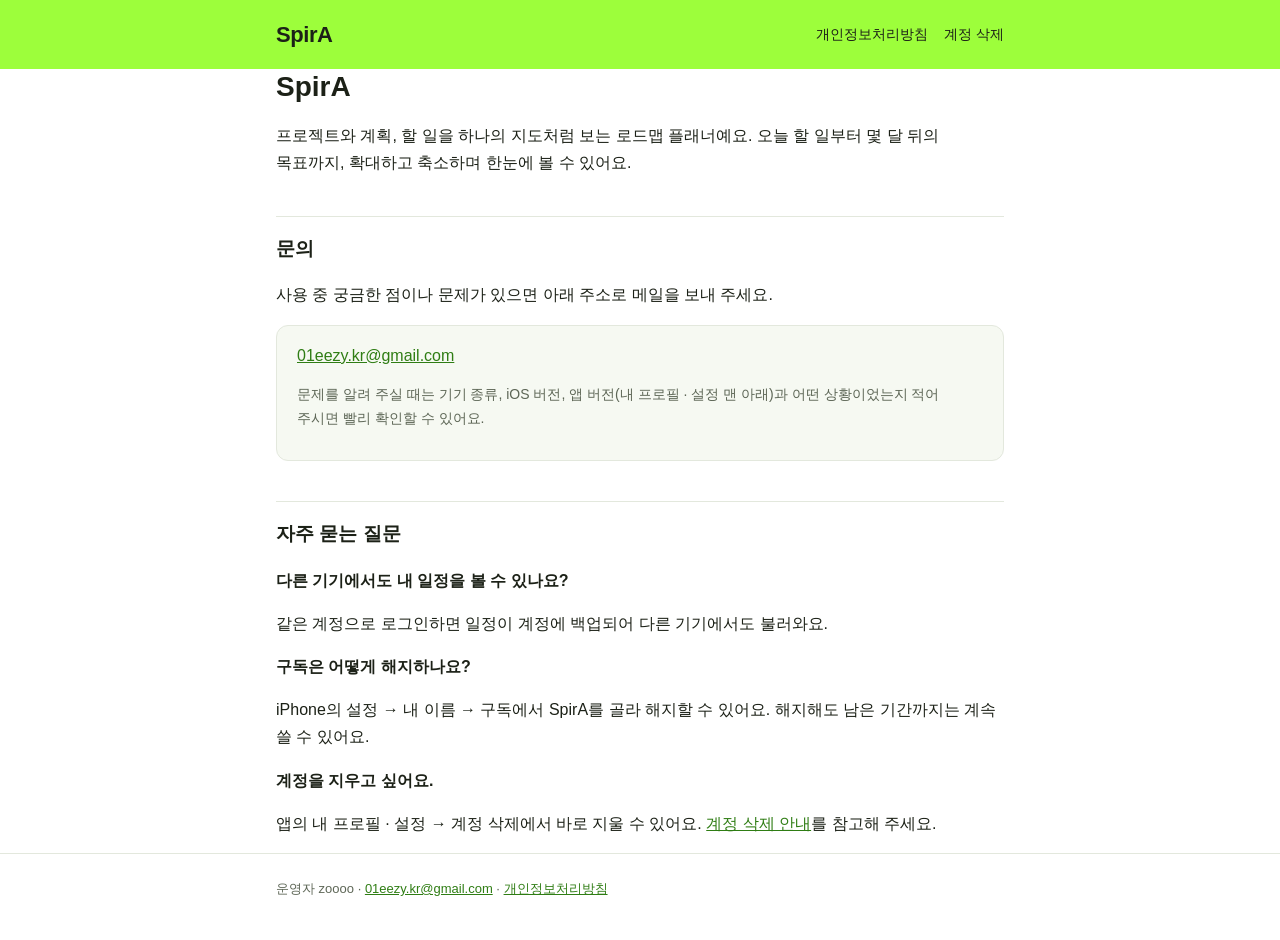
<file: index.html>
<!doctype html>
<html lang="ko">
  <head>
    <meta charset="utf-8" />
    <meta name="viewport" content="width=device-width, initial-scale=1" />
    <title>SpirA 지원</title>
    <meta
      name="description"
      content="SpirA — 프로젝트와 계획, 할 일을 하나의 지도처럼 보는 로드맵 플래너. 문의와 도움말."
    />
    <link rel="stylesheet" href="style.css" />
  </head>
  <body>
    <header>
      <div class="wrap">
        <a class="brand" href="./">SpirA</a>
        <nav>
          <a href="privacy.html">개인정보처리방침</a>
          <a href="delete-account.html">계정 삭제</a>
        </nav>
      </div>
    </header>
    <main class="wrap">
      <h1>SpirA</h1>
      <p>
        프로젝트와 계획, 할 일을 하나의 지도처럼 보는 로드맵 플래너예요. 오늘 할 일부터 몇 달 뒤의
        목표까지, 확대하고 축소하며 한눈에 볼 수 있어요.
      </p>

      <h2>문의</h2>
      <p>사용 중 궁금한 점이나 문제가 있으면 아래 주소로 메일을 보내 주세요.</p>
      <div class="card">
        <a href="mailto:01eezy.kr@gmail.com">01eezy.kr@gmail.com</a>
        <p class="muted">
          문제를 알려 주실 때는 기기 종류, iOS 버전, 앱 버전(내 프로필 · 설정 맨 아래)과 어떤
          상황이었는지 적어 주시면 빨리 확인할 수 있어요.
        </p>
      </div>

      <h2>자주 묻는 질문</h2>
      <p><strong>다른 기기에서도 내 일정을 볼 수 있나요?</strong></p>
      <p>같은 계정으로 로그인하면 일정이 계정에 백업되어 다른 기기에서도 불러와요.</p>
      <p><strong>구독은 어떻게 해지하나요?</strong></p>
      <p>
        iPhone의 설정 → 내 이름 → 구독에서 SpirA를 골라 해지할 수 있어요. 해지해도 남은 기간까지는
        계속 쓸 수 있어요.
      </p>
      <p><strong>계정을 지우고 싶어요.</strong></p>
      <p>
        앱의 내 프로필 · 설정 → 계정 삭제에서 바로 지울 수 있어요.
        <a href="delete-account.html">계정 삭제 안내</a>를 참고해 주세요.
      </p>
    </main>
    <footer>
      <div class="wrap">
        운영자 zoooo · <a href="mailto:01eezy.kr@gmail.com">01eezy.kr@gmail.com</a> ·
        <a href="privacy.html">개인정보처리방침</a>
      </div>
    </footer>
  </body>
</html>
</file>
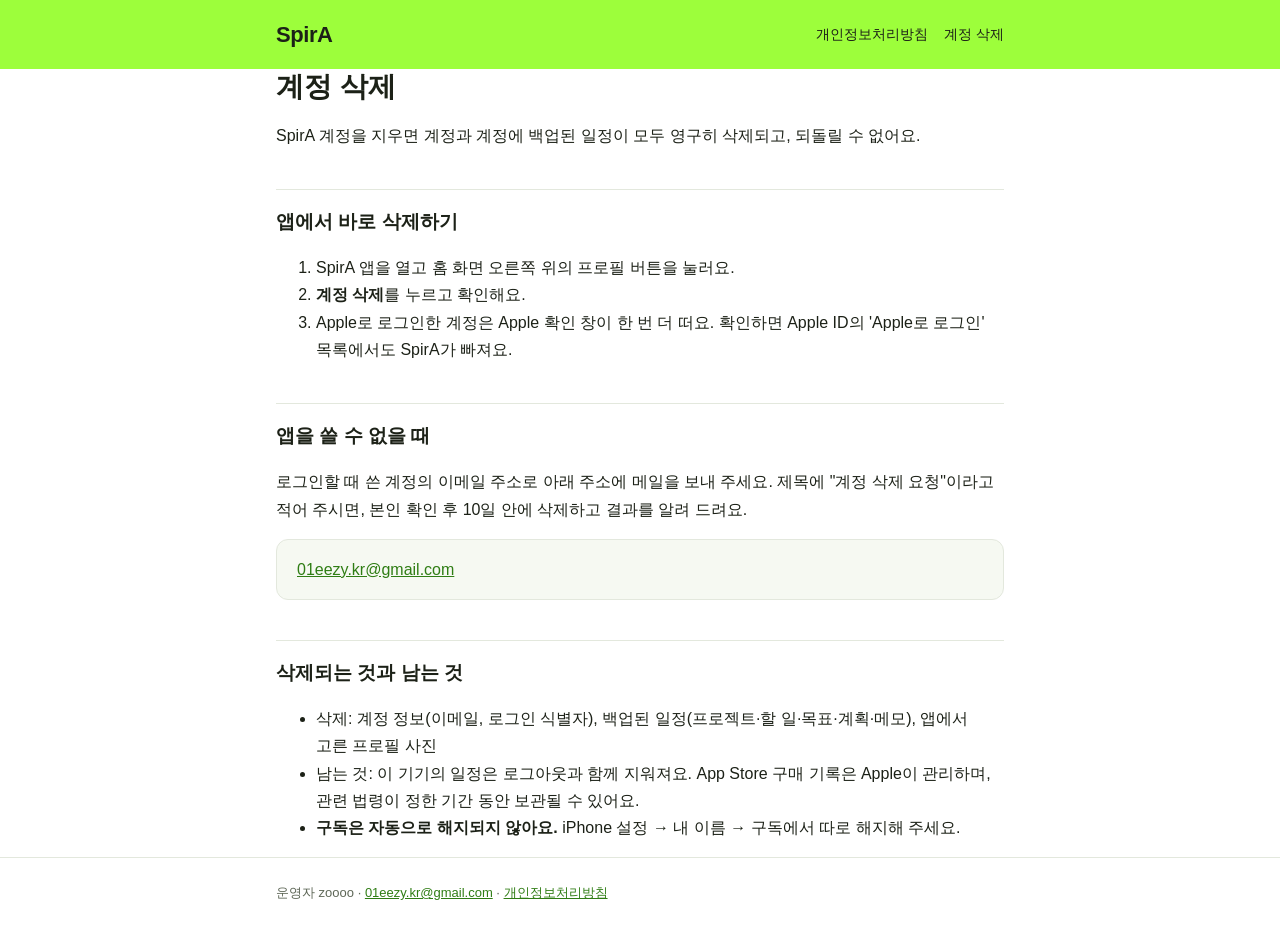
<file: delete-account.html>
<!doctype html>
<html lang="ko">
  <head>
    <meta charset="utf-8" />
    <meta name="viewport" content="width=device-width, initial-scale=1" />
    <title>SpirA 계정 삭제</title>
    <meta name="description" content="SpirA 계정과 데이터를 삭제하는 방법." />
    <link rel="stylesheet" href="style.css" />
  </head>
  <body>
    <header>
      <div class="wrap">
        <a class="brand" href="./">SpirA</a>
        <nav>
          <a href="privacy.html">개인정보처리방침</a>
          <a href="delete-account.html">계정 삭제</a>
        </nav>
      </div>
    </header>
    <main class="wrap">
      <h1>계정 삭제</h1>
      <p>SpirA 계정을 지우면 계정과 계정에 백업된 일정이 모두 영구히 삭제되고, 되돌릴 수 없어요.</p>

      <h2>앱에서 바로 삭제하기</h2>
      <ol>
        <li>SpirA 앱을 열고 홈 화면 오른쪽 위의 프로필 버튼을 눌러요.</li>
        <li><strong>계정 삭제</strong>를 누르고 확인해요.</li>
        <li>
          Apple로 로그인한 계정은 Apple 확인 창이 한 번 더 떠요. 확인하면 Apple ID의 'Apple로
          로그인' 목록에서도 SpirA가 빠져요.
        </li>
      </ol>

      <h2>앱을 쓸 수 없을 때</h2>
      <p>
        로그인할 때 쓴 계정의 이메일 주소로 아래 주소에 메일을 보내 주세요. 제목에 "계정 삭제
        요청"이라고 적어 주시면, 본인 확인 후 10일 안에 삭제하고 결과를 알려 드려요.
      </p>
      <div class="card">
        <a
          href="mailto:01eezy.kr@gmail.com?subject=SpirA%20%EA%B3%84%EC%A0%95%20%EC%82%AD%EC%A0%9C%20%EC%9A%94%EC%B2%AD"
          >01eezy.kr@gmail.com</a
        >
      </div>

      <h2>삭제되는 것과 남는 것</h2>
      <ul>
        <li>
          삭제: 계정 정보(이메일, 로그인 식별자), 백업된 일정(프로젝트·할 일·목표·계획·메모), 앱에서
          고른 프로필 사진
        </li>
        <li>
          남는 것: 이 기기의 일정은 로그아웃과 함께 지워져요. App Store 구매 기록은 Apple이
          관리하며, 관련 법령이 정한 기간 동안 보관될 수 있어요.
        </li>
        <li>
          <strong>구독은 자동으로 해지되지 않아요.</strong> iPhone 설정 → 내 이름 → 구독에서 따로
          해지해 주세요.
        </li>
      </ul>
    </main>
    <footer>
      <div class="wrap">
        운영자 zoooo · <a href="mailto:01eezy.kr@gmail.com">01eezy.kr@gmail.com</a> ·
        <a href="privacy.html">개인정보처리방침</a>
      </div>
    </footer>
  </body>
</html>
</file>
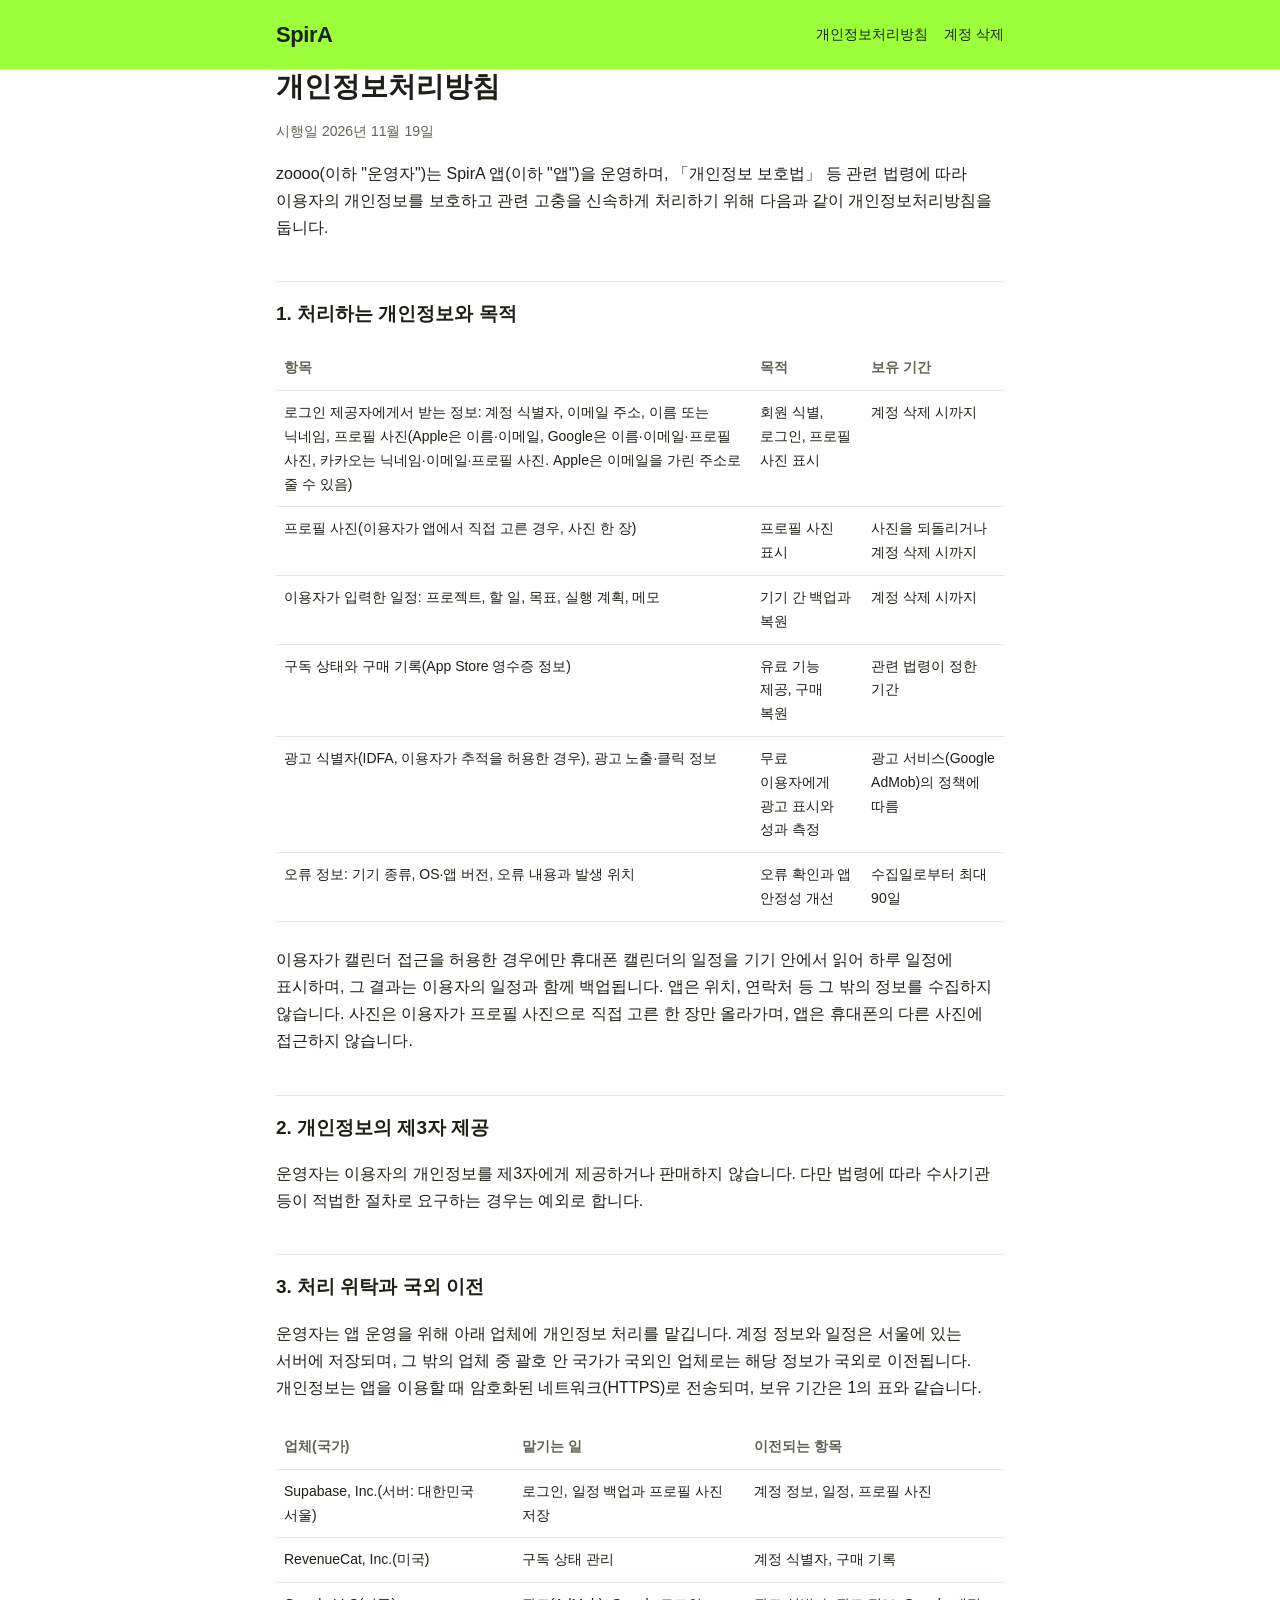
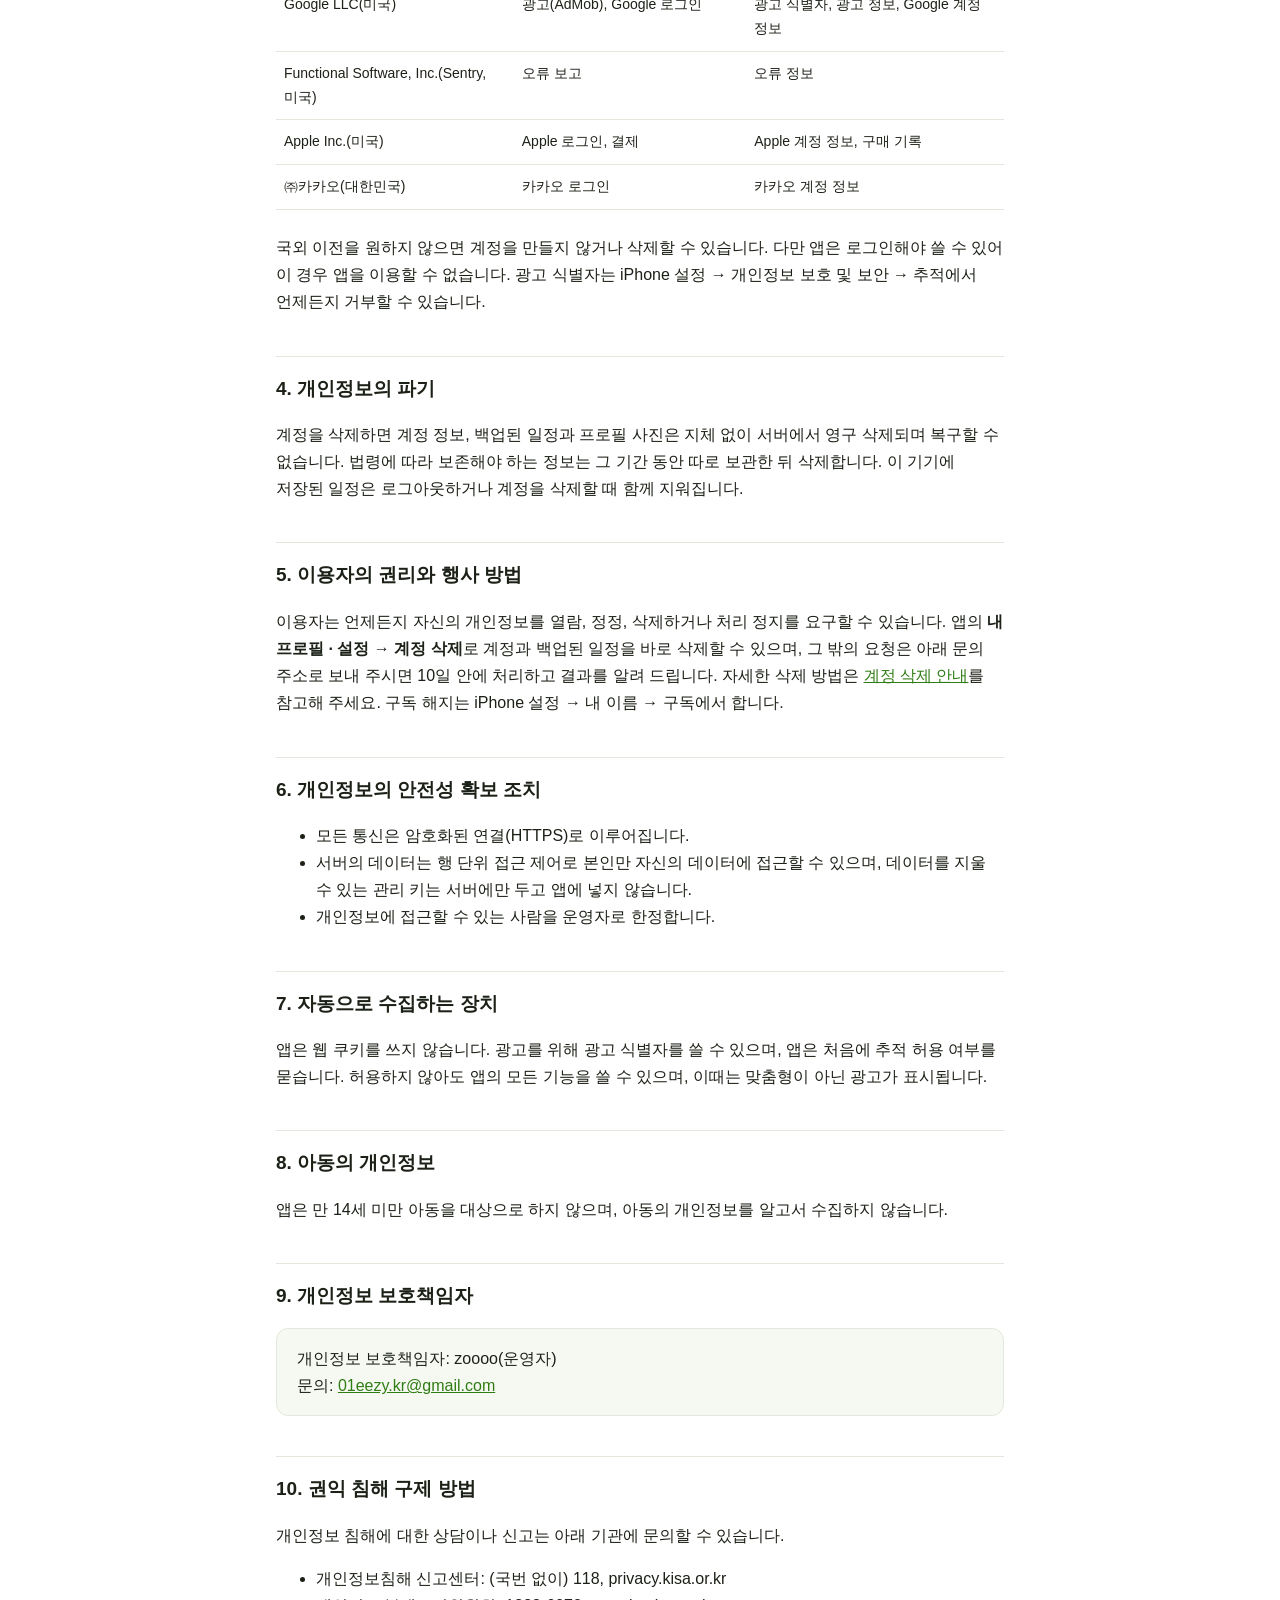
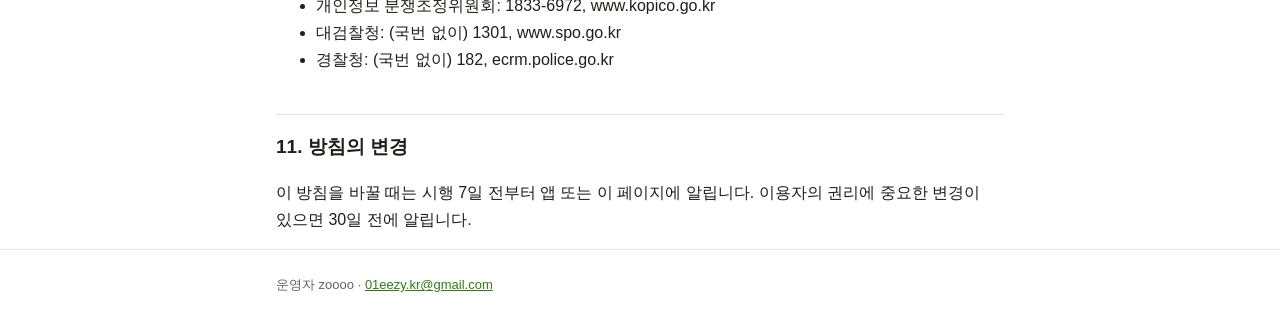
<file: privacy.html>
<!doctype html>
<html lang="ko">
  <head>
    <meta charset="utf-8" />
    <meta name="viewport" content="width=device-width, initial-scale=1" />
    <title>SpirA 개인정보처리방침</title>
    <meta name="description" content="SpirA 앱의 개인정보처리방침." />
    <link rel="stylesheet" href="style.css" />
  </head>
  <body>
    <header>
      <div class="wrap">
        <a class="brand" href="./">SpirA</a>
        <nav>
          <a href="privacy.html">개인정보처리방침</a>
          <a href="delete-account.html">계정 삭제</a>
        </nav>
      </div>
    </header>
    <main class="wrap">
      <h1>개인정보처리방침</h1>
      <p class="muted">시행일 2026년 11월 19일</p>
      <p>
        zoooo(이하 "운영자")는 SpirA 앱(이하 "앱")을 운영하며, 「개인정보 보호법」 등 관련 법령에
        따라 이용자의 개인정보를 보호하고 관련 고충을 신속하게 처리하기 위해 다음과 같이
        개인정보처리방침을 둡니다.
      </p>

      <h2>1. 처리하는 개인정보와 목적</h2>
      <div class="table">
        <table>
          <thead>
            <tr>
              <th>항목</th>
              <th>목적</th>
              <th>보유 기간</th>
            </tr>
          </thead>
          <tbody>
            <tr>
              <td>
                로그인 제공자에게서 받는 정보: 계정 식별자, 이메일 주소, 이름 또는 닉네임, 프로필
                사진(Apple은 이름·이메일, Google은 이름·이메일·프로필 사진, 카카오는
                닉네임·이메일·프로필 사진. Apple은 이메일을 가린 주소로 줄 수 있음)
              </td>
              <td>회원 식별, 로그인, 프로필 사진 표시</td>
              <td>계정 삭제 시까지</td>
            </tr>
            <tr>
              <td>프로필 사진(이용자가 앱에서 직접 고른 경우, 사진 한 장)</td>
              <td>프로필 사진 표시</td>
              <td>사진을 되돌리거나 계정 삭제 시까지</td>
            </tr>
            <tr>
              <td>이용자가 입력한 일정: 프로젝트, 할 일, 목표, 실행 계획, 메모</td>
              <td>기기 간 백업과 복원</td>
              <td>계정 삭제 시까지</td>
            </tr>
            <tr>
              <td>구독 상태와 구매 기록(App Store 영수증 정보)</td>
              <td>유료 기능 제공, 구매 복원</td>
              <td>관련 법령이 정한 기간</td>
            </tr>
            <tr>
              <td>광고 식별자(IDFA, 이용자가 추적을 허용한 경우), 광고 노출·클릭 정보</td>
              <td>무료 이용자에게 광고 표시와 성과 측정</td>
              <td>광고 서비스(Google AdMob)의 정책에 따름</td>
            </tr>
            <tr>
              <td>오류 정보: 기기 종류, OS·앱 버전, 오류 내용과 발생 위치</td>
              <td>오류 확인과 앱 안정성 개선</td>
              <td>수집일로부터 최대 90일</td>
            </tr>
          </tbody>
        </table>
      </div>
      <p>
        이용자가 캘린더 접근을 허용한 경우에만 휴대폰 캘린더의 일정을 기기 안에서 읽어 하루 일정에
        표시하며, 그 결과는 이용자의 일정과 함께 백업됩니다. 앱은 위치, 연락처 등 그 밖의 정보를
        수집하지 않습니다. 사진은 이용자가 프로필 사진으로 직접 고른 한 장만 올라가며, 앱은 휴대폰의
        다른 사진에 접근하지 않습니다.
      </p>

      <h2>2. 개인정보의 제3자 제공</h2>
      <p>
        운영자는 이용자의 개인정보를 제3자에게 제공하거나 판매하지 않습니다. 다만 법령에 따라
        수사기관 등이 적법한 절차로 요구하는 경우는 예외로 합니다.
      </p>

      <h2>3. 처리 위탁과 국외 이전</h2>
      <p>
        운영자는 앱 운영을 위해 아래 업체에 개인정보 처리를 맡깁니다. 계정 정보와 일정은 서울에 있는
        서버에 저장되며, 그 밖의 업체 중 괄호 안 국가가 국외인 업체로는 해당 정보가 국외로
        이전됩니다. 개인정보는 앱을 이용할 때 암호화된 네트워크(HTTPS)로 전송되며, 보유 기간은 1의
        표와 같습니다.
      </p>
      <div class="table">
        <table>
          <thead>
            <tr>
              <th>업체(국가)</th>
              <th>맡기는 일</th>
              <th>이전되는 항목</th>
            </tr>
          </thead>
          <tbody>
            <tr>
              <td>Supabase, Inc.(서버: 대한민국 서울)</td>
              <td>로그인, 일정 백업과 프로필 사진 저장</td>
              <td>계정 정보, 일정, 프로필 사진</td>
            </tr>
            <tr>
              <td>RevenueCat, Inc.(미국)</td>
              <td>구독 상태 관리</td>
              <td>계정 식별자, 구매 기록</td>
            </tr>
            <tr>
              <td>Google LLC(미국)</td>
              <td>광고(AdMob), Google 로그인</td>
              <td>광고 식별자, 광고 정보, Google 계정 정보</td>
            </tr>
            <tr>
              <td>Functional Software, Inc.(Sentry, 미국)</td>
              <td>오류 보고</td>
              <td>오류 정보</td>
            </tr>
            <tr>
              <td>Apple Inc.(미국)</td>
              <td>Apple 로그인, 결제</td>
              <td>Apple 계정 정보, 구매 기록</td>
            </tr>
            <tr>
              <td>㈜카카오(대한민국)</td>
              <td>카카오 로그인</td>
              <td>카카오 계정 정보</td>
            </tr>
          </tbody>
        </table>
      </div>
      <p>
        국외 이전을 원하지 않으면 계정을 만들지 않거나 삭제할 수 있습니다. 다만 앱은 로그인해야 쓸
        수 있어 이 경우 앱을 이용할 수 없습니다. 광고 식별자는 iPhone 설정 → 개인정보 보호 및 보안 →
        추적에서 언제든지 거부할 수 있습니다.
      </p>

      <h2>4. 개인정보의 파기</h2>
      <p>
        계정을 삭제하면 계정 정보, 백업된 일정과 프로필 사진은 지체 없이 서버에서 영구 삭제되며
        복구할 수 없습니다. 법령에 따라 보존해야 하는 정보는 그 기간 동안 따로 보관한 뒤 삭제합니다.
        이 기기에 저장된 일정은 로그아웃하거나 계정을 삭제할 때 함께 지워집니다.
      </p>

      <h2>5. 이용자의 권리와 행사 방법</h2>
      <p>
        이용자는 언제든지 자신의 개인정보를 열람, 정정, 삭제하거나 처리 정지를 요구할 수 있습니다.
        앱의 <strong>내 프로필 · 설정 → 계정 삭제</strong>로 계정과 백업된 일정을 바로 삭제할 수
        있으며, 그 밖의 요청은 아래 문의 주소로 보내 주시면 10일 안에 처리하고 결과를 알려 드립니다.
        자세한 삭제 방법은 <a href="delete-account.html">계정 삭제 안내</a>를 참고해 주세요. 구독
        해지는 iPhone 설정 → 내 이름 → 구독에서 합니다.
      </p>

      <h2>6. 개인정보의 안전성 확보 조치</h2>
      <ul>
        <li>모든 통신은 암호화된 연결(HTTPS)로 이루어집니다.</li>
        <li>
          서버의 데이터는 행 단위 접근 제어로 본인만 자신의 데이터에 접근할 수 있으며, 데이터를 지울
          수 있는 관리 키는 서버에만 두고 앱에 넣지 않습니다.
        </li>
        <li>개인정보에 접근할 수 있는 사람을 운영자로 한정합니다.</li>
      </ul>

      <h2>7. 자동으로 수집하는 장치</h2>
      <p>
        앱은 웹 쿠키를 쓰지 않습니다. 광고를 위해 광고 식별자를 쓸 수 있으며, 앱은 처음에 추적 허용
        여부를 묻습니다. 허용하지 않아도 앱의 모든 기능을 쓸 수 있으며, 이때는 맞춤형이 아닌 광고가
        표시됩니다.
      </p>

      <h2>8. 아동의 개인정보</h2>
      <p>
        앱은 만 14세 미만 아동을 대상으로 하지 않으며, 아동의 개인정보를 알고서 수집하지 않습니다.
      </p>

      <h2>9. 개인정보 보호책임자</h2>
      <div class="card">
        개인정보 보호책임자: zoooo(운영자)<br />
        문의: <a href="mailto:01eezy.kr@gmail.com">01eezy.kr@gmail.com</a>
      </div>

      <h2>10. 권익 침해 구제 방법</h2>
      <p>개인정보 침해에 대한 상담이나 신고는 아래 기관에 문의할 수 있습니다.</p>
      <ul>
        <li>개인정보침해 신고센터: (국번 없이) 118, privacy.kisa.or.kr</li>
        <li>개인정보 분쟁조정위원회: 1833-6972, www.kopico.go.kr</li>
        <li>대검찰청: (국번 없이) 1301, www.spo.go.kr</li>
        <li>경찰청: (국번 없이) 182, ecrm.police.go.kr</li>
      </ul>

      <h2>11. 방침의 변경</h2>
      <p>
        이 방침을 바꿀 때는 시행 7일 전부터 앱 또는 이 페이지에 알립니다. 이용자의 권리에 중요한
        변경이 있으면 30일 전에 알립니다.
      </p>
    </main>
    <footer>
      <div class="wrap">
        운영자 zoooo · <a href="mailto:01eezy.kr@gmail.com">01eezy.kr@gmail.com</a>
      </div>
    </footer>
  </body>
</html>
</file>
<file: style.css>
:root {
  --bg: #ffffff;
  --text: #1c2117;
  --muted: #5d6656;
  --line: #e3e8dd;
  --brand: #9dfe3b;
  --brand-ink: #1c2117;
  --link: #2f7d14;
  --card: #f6f9f2;
}

@media (prefers-color-scheme: dark) {
  :root {
    --bg: #121510;
    --text: #eef2ea;
    --muted: #a6ae9f;
    --line: #2b3127;
    --link: #a3fe47;
    --card: #1a1e17;
  }
}

* {
  box-sizing: border-box;
}

body {
  margin: 0;
  background: var(--bg);
  color: var(--text);
  font-family:
    -apple-system, BlinkMacSystemFont, 'Apple SD Gothic Neo', 'Pretendard', 'Noto Sans KR',
    'Segoe UI', sans-serif;
  line-height: 1.7;
  word-break: keep-all;
  overflow-wrap: anywhere;
}

header {
  background: var(--brand);
  color: var(--brand-ink);
}

.wrap {
  max-width: 760px;
  margin: 0 auto;
  padding: 0 16px;
}

header .wrap {
  display: flex;
  align-items: center;
  justify-content: space-between;
  gap: 16px;
  padding-top: 16px;
  padding-bottom: 16px;
}

header a {
  color: var(--brand-ink);
  text-decoration: none;
}

.brand {
  font-size: 22px;
  font-weight: 800;
  letter-spacing: -0.02em;
}

nav {
  display: flex;
  gap: 16px;
  font-size: 14px;
  flex-wrap: wrap;
}

main {
  padding-top: 32px;
  padding-bottom: 64px;
}

h1 {
  font-size: 28px;
  line-height: 1.3;
  margin: 0 0 8px;
}

h2 {
  font-size: 19px;
  margin: 40px 0 8px;
  padding-top: 16px;
  border-top: 1px solid var(--line);
}

p,
li {
  font-size: 16px;
}

.muted {
  color: var(--muted);
  font-size: 14px;
}

a {
  color: var(--link);
}

.card {
  background: var(--card);
  border: 1px solid var(--line);
  border-radius: 12px;
  padding: 16px 20px;
  margin: 16px 0;
}

.table {
  width: 100%;
  overflow-x: auto;
}

table {
  width: 100%;
  border-collapse: collapse;
  font-size: 14px;
  margin: 8px 0;
}

th,
td {
  text-align: left;
  vertical-align: top;
  padding: 10px 8px;
  border-bottom: 1px solid var(--line);
}

th {
  color: var(--muted);
  font-weight: 600;
  white-space: nowrap;
}

footer {
  border-top: 1px solid var(--line);
  padding: 24px 0 40px;
  color: var(--muted);
  font-size: 13px;
}
</file>
